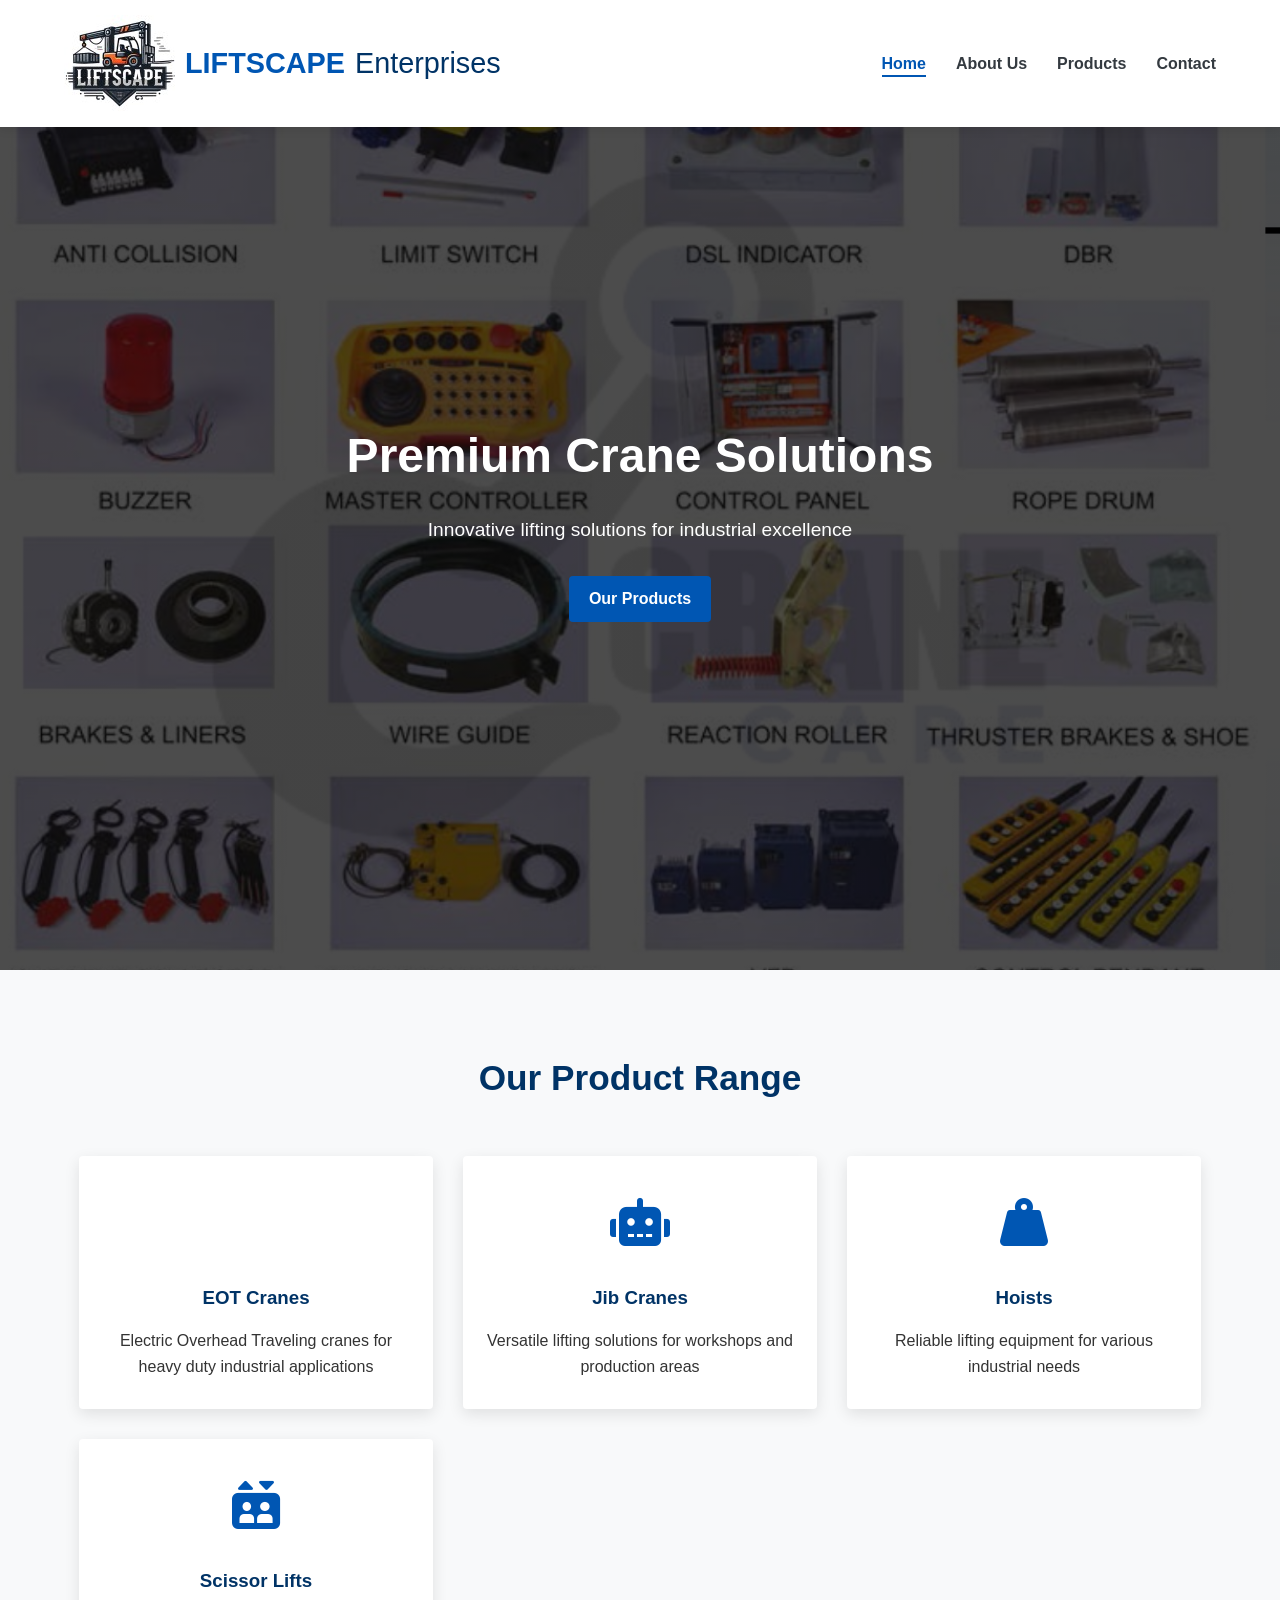
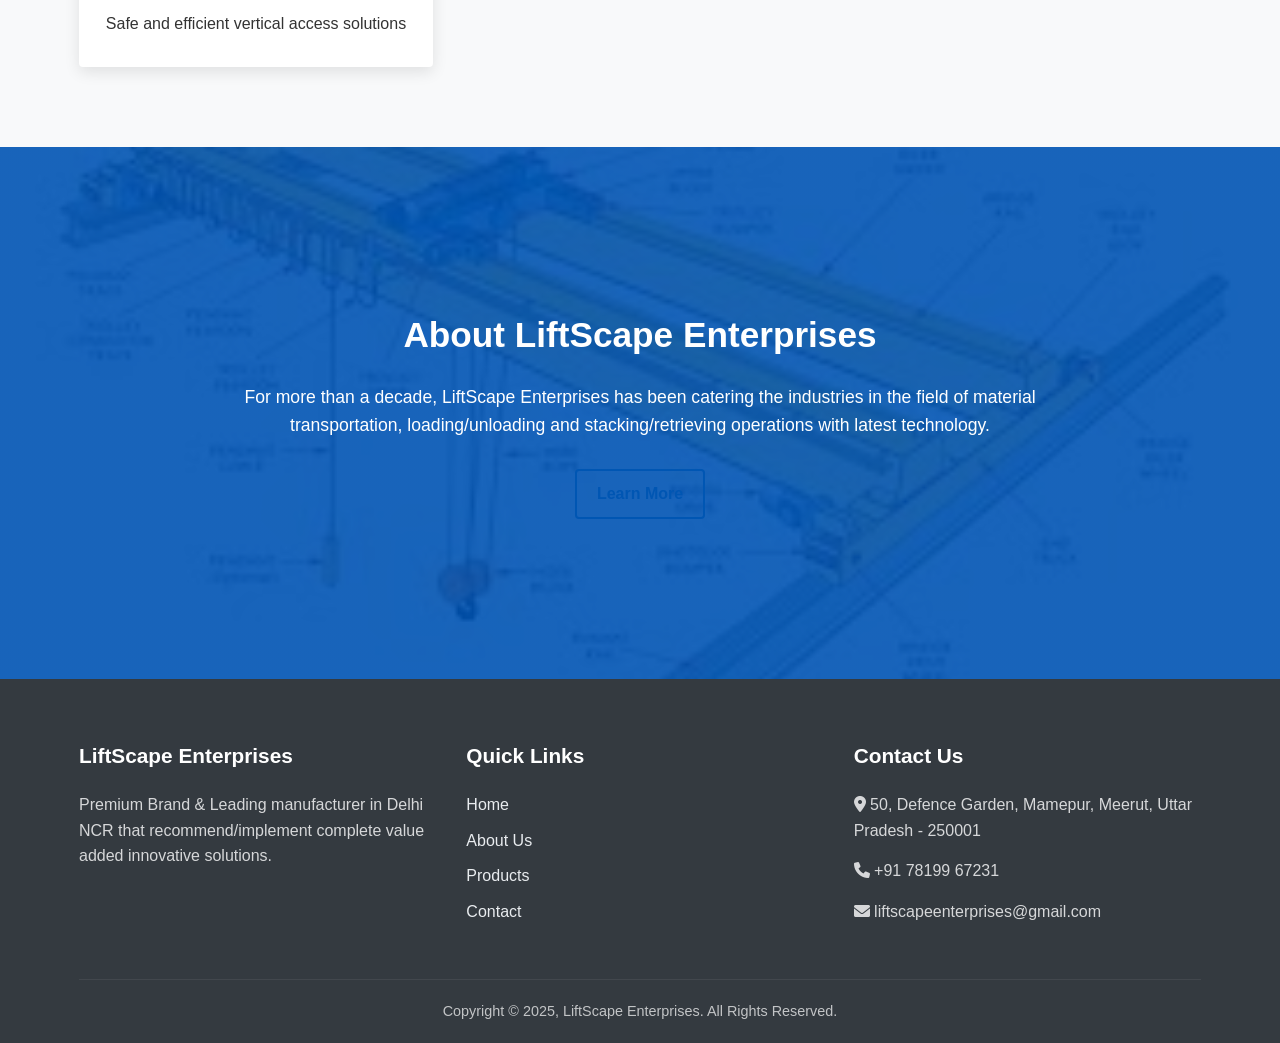
<file: index.html>
<!DOCTYPE html>
<html lang="en">
<head>
    <meta charset="UTF-8">
    <meta name="viewport" content="width=device-width, initial-scale=1.0">
    <title>LiftScape Enterprises - Premium Crane Solutions</title>
    <link rel="stylesheet" href="css/style.css">
    <link rel="stylesheet" href="css/animate.css">
    <link rel="stylesheet" href="https://cdnjs.cloudflare.com/ajax/libs/font-awesome/6.0.0-beta3/css/all.min.css">
</head>
<body>
    <!-- Header/Navigation -->
    <header>
        <div class="container">
            <div class="logo">
				<!-- <h1><img src="images/logo-liftscape.jpg">LIFTSCAPE<span>Enterprises</span></h1> -->
                <h1><img src="images/logo-liftscape.jpg">LIFTSCAPE<span>Enterprises</span></h1>
            </div>
            <nav>
                <ul>
                    <li class="active"><a href="index.html">Home</a></li>
                    <li><a href="about.html">About Us</a></li>
                    <li><a href="products.html">Products</a></li>
                    <li><a href="contact.html">Contact</a></li>
                </ul>
            </nav>
            <div class="mobile-menu">
                <i class="fas fa-bars"></i>
            </div>
        </div>
    </header>

    <!-- Hero Banner -->
    <section class="hero">
        <div class="container">
            <div class="hero-content">
                <h2 class="animate__animated animate__fadeInDown">Premium Crane Solutions</h2>
                <p class="animate__animated animate__fadeInUp">Innovative lifting solutions for industrial excellence</p>
                <a href="products.html" class="btn animate__animated animate__fadeInUp">Our Products</a>
            </div>
        </div>
    </section>

    <!-- Featured Products -->
    <section class="featured-products">
        <div class="container">
            <h2>Our Product Range</h2>
            <div class="products-grid">
                <div class="product-card">
                    <div class="product-icon">
                        <i class="fas fa-crane"></i>
                    </div>
                    <h3>EOT Cranes</h3>
                    <p>Electric Overhead Traveling cranes for heavy duty industrial applications</p>
                </div>
                <div class="product-card">
                    <div class="product-icon">
                        <i class="fas fa-robot"></i>
                    </div>
                    <h3>Jib Cranes</h3>
                    <p>Versatile lifting solutions for workshops and production areas</p>
                </div>
                <div class="product-card">
                    <div class="product-icon">
                        <i class="fas fa-weight-hanging"></i>
                    </div>
                    <h3>Hoists</h3>
                    <p>Reliable lifting equipment for various industrial needs</p>
                </div>
                <div class="product-card">
                    <div class="product-icon">
                        <i class="fas fa-elevator"></i>
                    </div>
                    <h3>Scissor Lifts</h3>
                    <p>Safe and efficient vertical access solutions</p>
                </div>
            </div>
        </div>
    </section>

    <!-- About Section -->
    <section class="about-preview">
        <div class="container">
            <div class="about-content">
                <h2>About LiftScape Enterprises</h2>
                <p>For more than a decade, LiftScape Enterprises has been catering the industries in the field of material transportation, loading/unloading and stacking/retrieving operations with latest technology.</p>
                <a href="about.html" class="btn btn-outline">Learn More</a>
            </div>
        </div>
    </section>

    <!-- Footer -->
    <footer>
        <div class="container">
            <div class="footer-grid">
                <div class="footer-col">
                    <h3>LiftScape Enterprises</h3>
                    <p>Premium Brand & Leading manufacturer in Delhi NCR that recommend/implement complete value added innovative solutions.</p>
                </div>
                <div class="footer-col">
                    <h3>Quick Links</h3>
                    <ul>
                        <li><a href="index.html">Home</a></li>
                        <li><a href="about.html">About Us</a></li>
                        <li><a href="products.html">Products</a></li>
                        <li><a href="contact.html">Contact</a></li>
                    </ul>
                </div>
                <div class="footer-col">
                    <h3>Contact Us</h3>
                    <p><i class="fas fa-map-marker-alt"></i> 50, Defence Garden, Mamepur, Meerut, Uttar Pradesh - 250001</p>
                    <p><i class="fas fa-phone"></i> +91 78199 67231 </p>
                    <p><i class="fas fa-envelope"></i> liftscapeenterprises@gmail.com</p>
                </div>
            </div>
            <div class="copyright">
                <p>Copyright &copy; 2025, LiftScape Enterprises. All Rights Reserved.</p>
            </div>
        </div>
    </footer>

    <script src="js/main.js"></script>
</body>
</html>
</file>
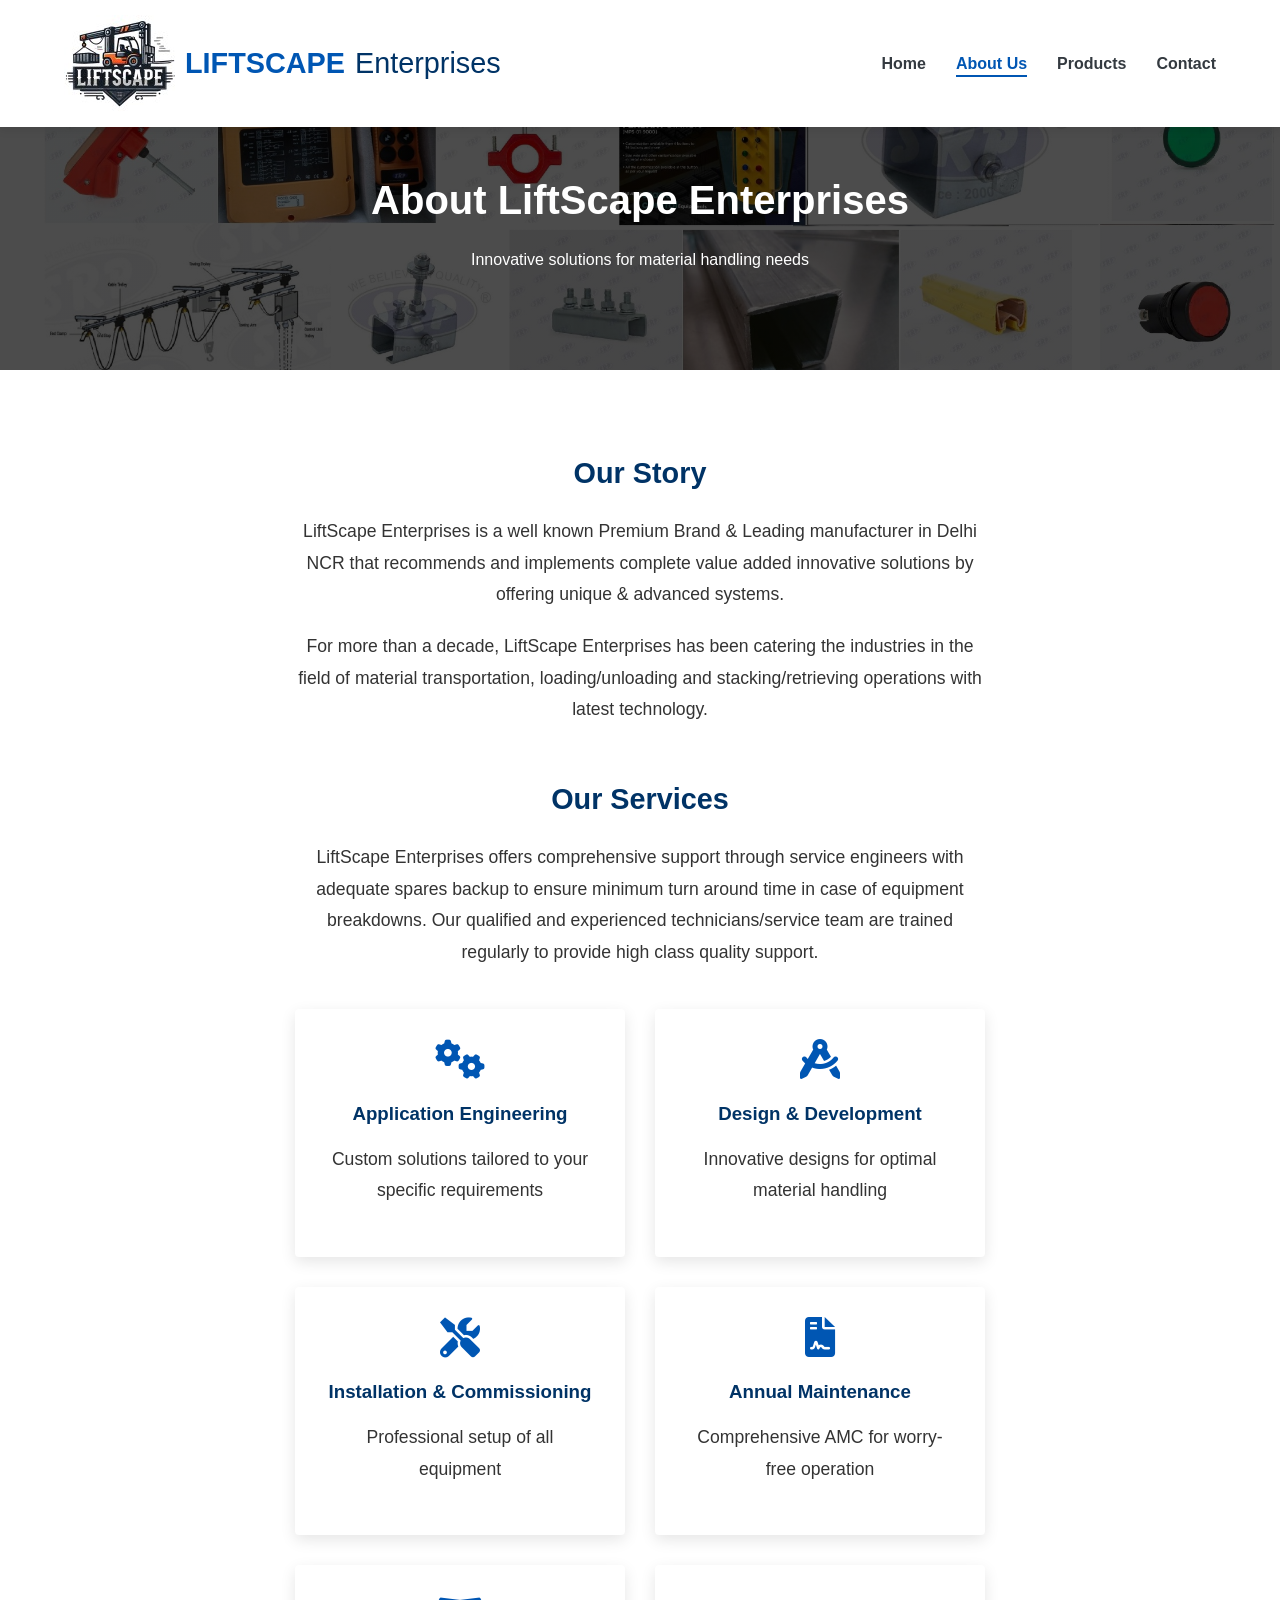
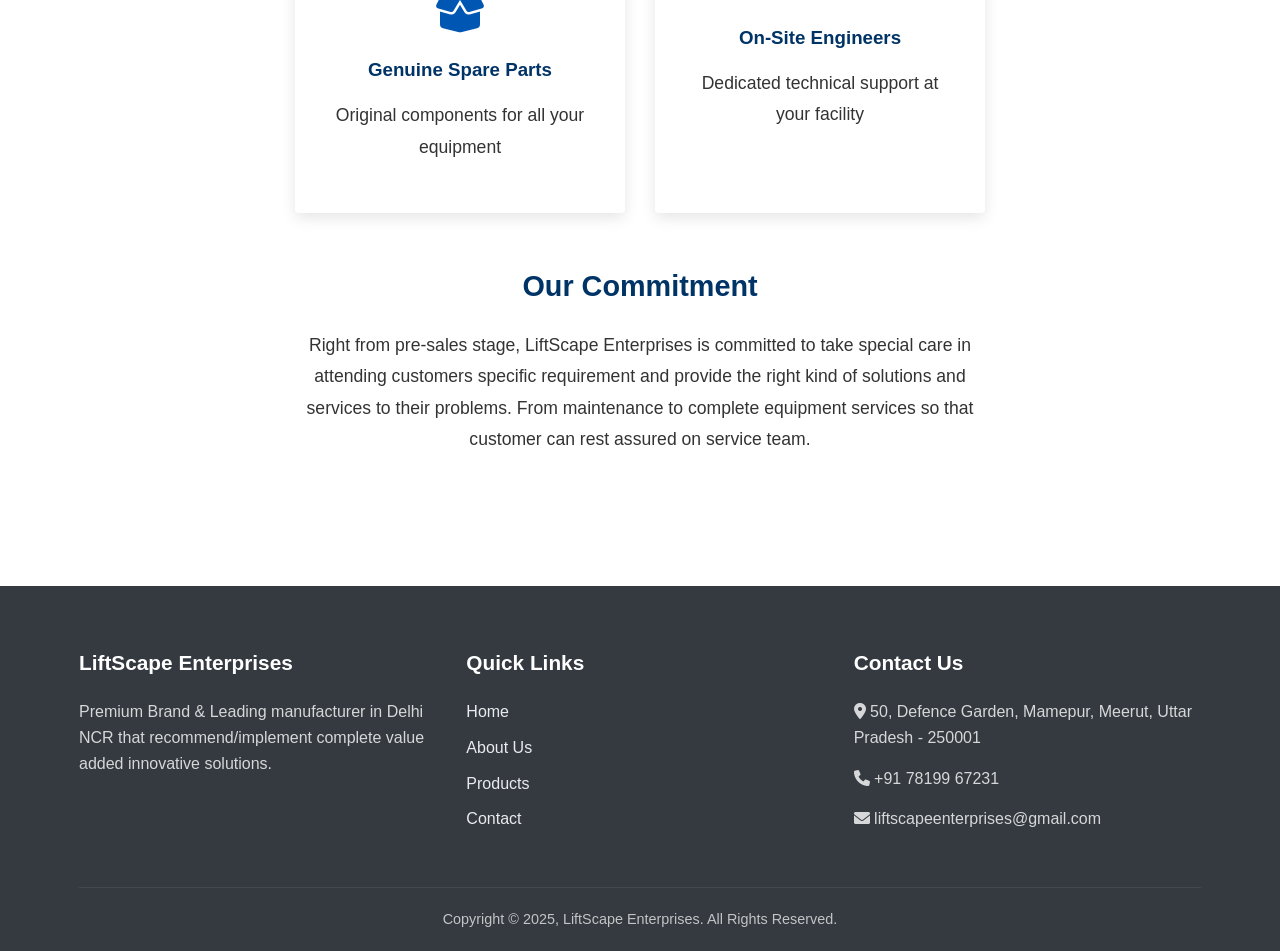
<file: about.html>
<!DOCTYPE html>
<html lang="en">
<head>
    <meta charset="UTF-8">
    <meta name="viewport" content="width=device-width, initial-scale=1.0">
    <title>About Us - LiftScape Enterprises</title>
    <link rel="stylesheet" href="css/style.css">
    <link rel="stylesheet" href="https://cdnjs.cloudflare.com/ajax/libs/font-awesome/6.0.0-beta3/css/all.min.css">
</head>
<body>
    <!-- Header/Navigation -->
    <header>
        <div class="container">
            <div class="logo">
                <h1><img src="images/logo-liftscape.jpg">LIFTSCAPE<span>Enterprises</span></h1>
            </div>
            <nav>
                <ul>
                    <li><a href="index.html">Home</a></li>
                    <li class="active"><a href="about.html">About Us</a></li>
                    <li><a href="products.html">Products</a></li>
                    <li><a href="contact.html">Contact</a></li>
                </ul>
            </nav>
            <div class="mobile-menu">
                <i class="fas fa-bars"></i>
            </div>
        </div>
    </header>

    <!-- Page Banner -->
    <section class="page-banner">
        <div class="container">
            <h1>About LiftScape Enterprises</h1>
            <p>Innovative solutions for material handling needs</p>
        </div>
    </section>

    <!-- About Content -->
    <section class="about-content">
        <div class="container">
            <div class="about-section">
                <h2>Our Story</h2>
                <p>LiftScape Enterprises is a well known Premium Brand & Leading manufacturer in Delhi NCR that recommends and implements complete value added innovative solutions by offering unique & advanced systems.</p>
                
                <p>For more than a decade, LiftScape Enterprises has been catering the industries in the field of material transportation, loading/unloading and stacking/retrieving operations with latest technology.</p>
            </div>
            
            <div class="about-section">
                <h2>Our Services</h2>
                <p>LiftScape Enterprises offers comprehensive support through service engineers with adequate spares backup to ensure minimum turn around time in case of equipment breakdowns. Our qualified and experienced technicians/service team are trained regularly to provide high class quality support.</p>
                
                <div class="services-grid">
                    <div class="service-card">
                        <i class="fas fa-cogs"></i>
                        <h3>Application Engineering</h3>
                        <p>Custom solutions tailored to your specific requirements</p>
                    </div>
                    <div class="service-card">
                        <i class="fas fa-drafting-compass"></i>
                        <h3>Design & Development</h3>
                        <p>Innovative designs for optimal material handling</p>
                    </div>
                    <div class="service-card">
                        <i class="fas fa-tools"></i>
                        <h3>Installation & Commissioning</h3>
                        <p>Professional setup of all equipment</p>
                    </div>
                    <div class="service-card">
                        <i class="fas fa-file-contract"></i>
                        <h3>Annual Maintenance</h3>
                        <p>Comprehensive AMC for worry-free operation</p>
                    </div>
                    <div class="service-card">
                        <i class="fas fa-box-open"></i>
                        <h3>Genuine Spare Parts</h3>
                        <p>Original components for all your equipment</p>
                    </div>
                    <div class="service-card">
                        <i class="fas fa-user-hard-hat"></i>
                        <h3>On-Site Engineers</h3>
                        <p>Dedicated technical support at your facility</p>
                    </div>
                </div>
            </div>
            
            <div class="about-section">
                <h2>Our Commitment</h2>
                <p>Right from pre-sales stage, LiftScape Enterprises is committed to take special care in attending customers specific requirement and provide the right kind of solutions and services to their problems. From maintenance to complete equipment services so that customer can rest assured on service team.</p>
            </div>
        </div>
    </section>

    <!-- Footer -->
    <footer>
        <div class="container">
            <div class="footer-grid">
                <div class="footer-col">
                    <h3>LiftScape Enterprises</h3>
                    <p>Premium Brand & Leading manufacturer in Delhi NCR that recommend/implement complete value added innovative solutions.</p>
                </div>
                <div class="footer-col">
                    <h3>Quick Links</h3>
                    <ul>
                        <li><a href="index.html">Home</a></li>
                        <li><a href="about.html">About Us</a></li>
                        <li><a href="products.html">Products</a></li>
                        <li><a href="contact.html">Contact</a></li>
                    </ul>
                </div>
                <div class="footer-col">
                    <h3>Contact Us</h3>
                    <p><i class="fas fa-map-marker-alt"></i> 50, Defence Garden, Mamepur, Meerut, Uttar Pradesh - 250001</p>
                    <p><i class="fas fa-phone"></i> +91 78199 67231 </p>
                    <p><i class="fas fa-envelope"></i> liftscapeenterprises@gmail.com </p>
                </div>
            </div>
            <div class="copyright">
                <p>Copyright &copy; 2025, LiftScape Enterprises. All Rights Reserved.</p>
            </div>
        </div>
    </footer>

    <script src="js/main.js"></script>
</body>
</html>
</file>
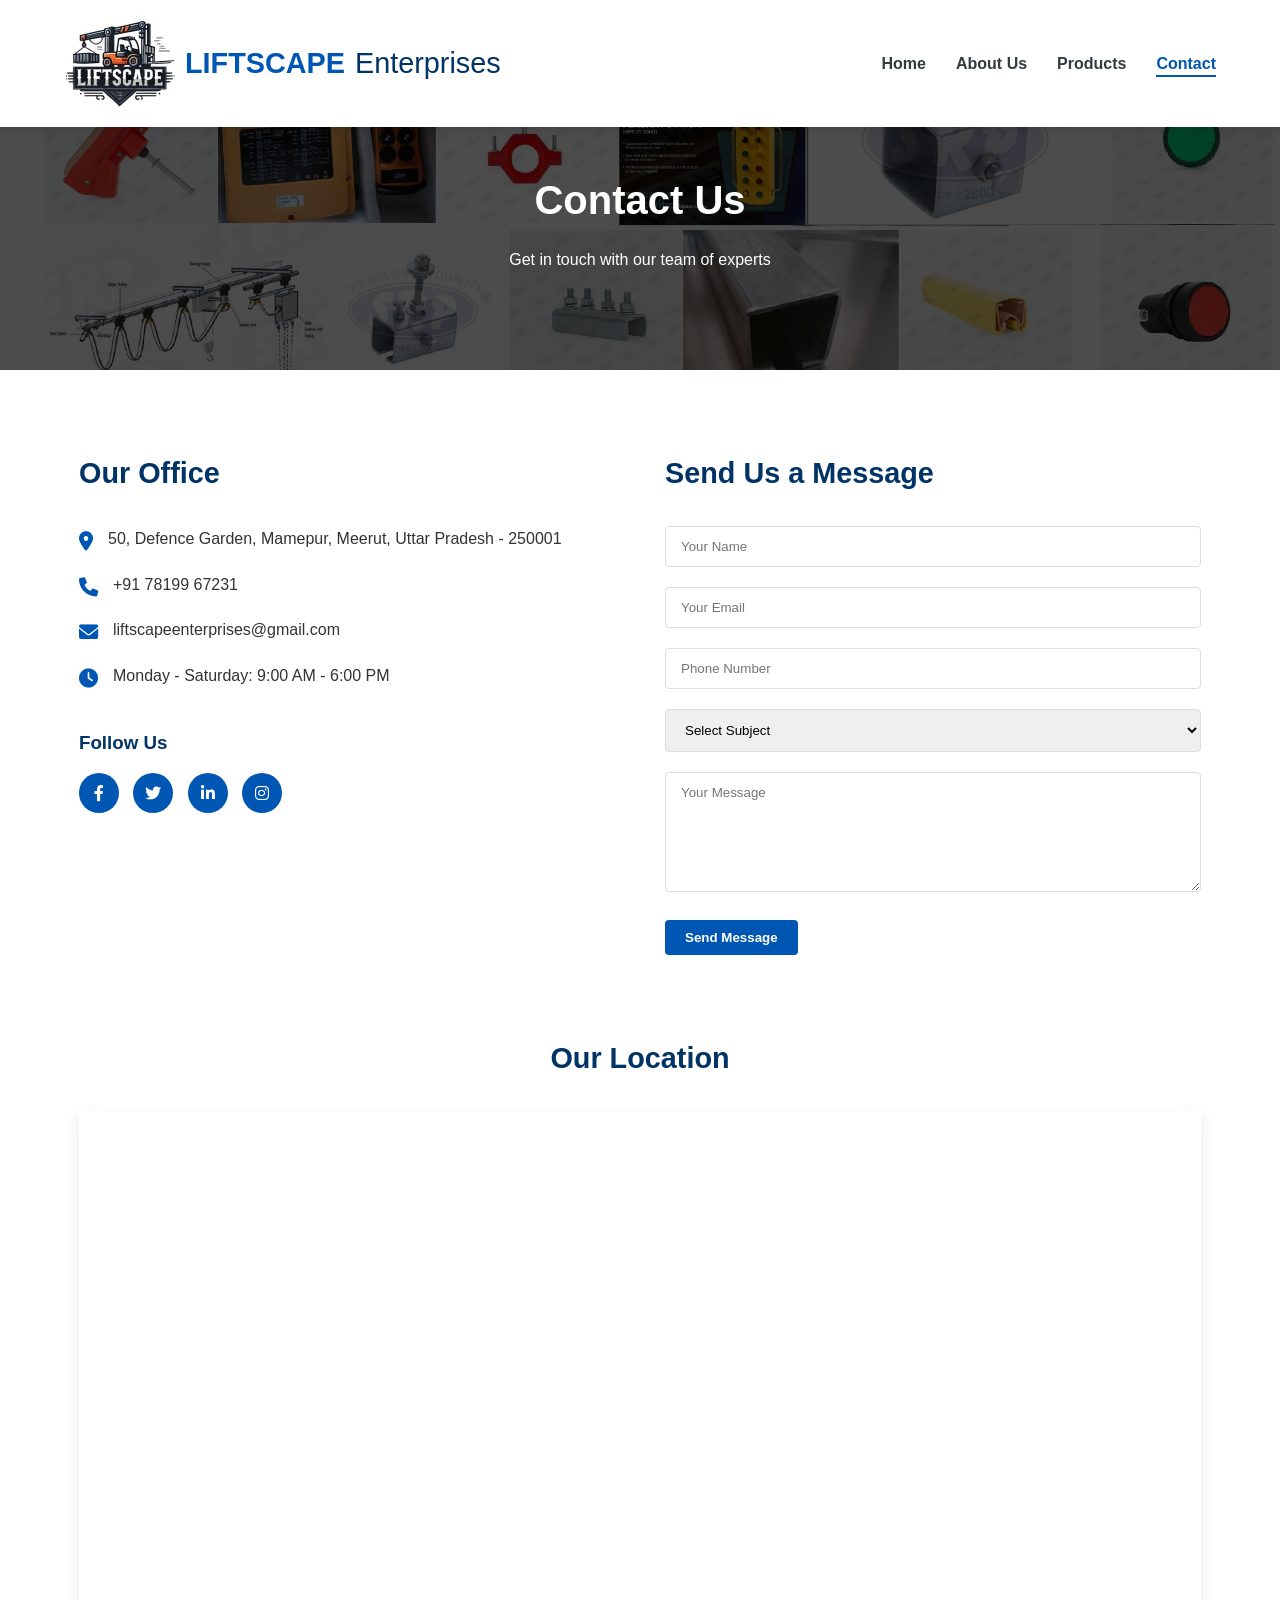
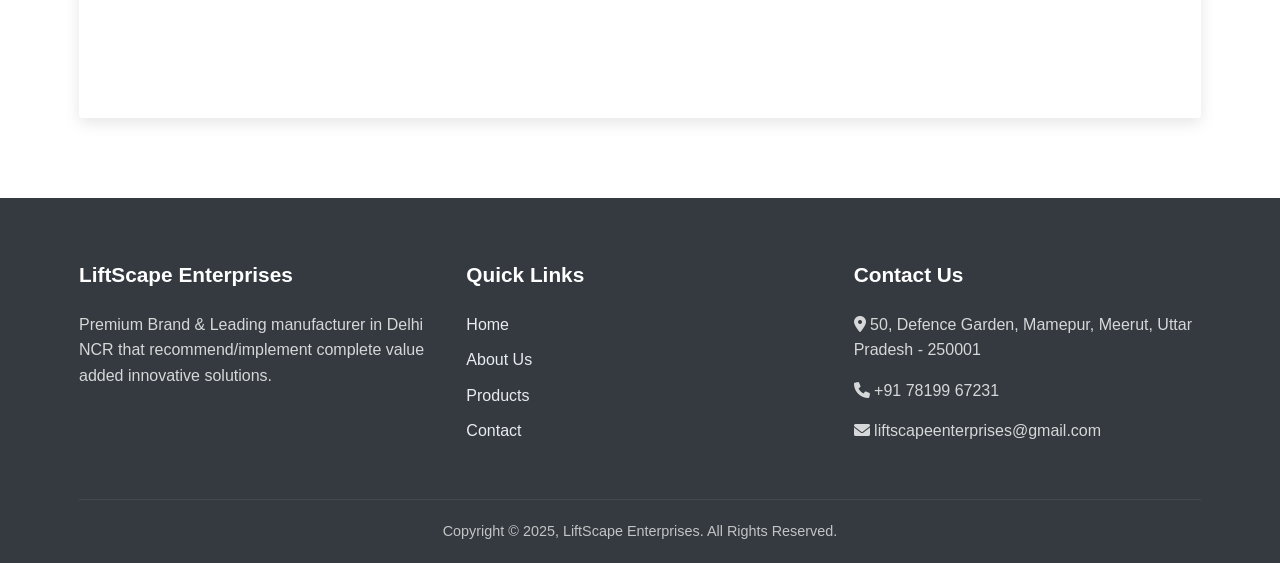
<file: contact.html>
<!DOCTYPE html>
<html lang="en">
<head>
    <meta charset="UTF-8">
    <meta name="viewport" content="width=device-width, initial-scale=1.0">
    <title>Contact Us - LiftScape Enterprises</title>
    <link rel="stylesheet" href="css/style.css">
    <link rel="stylesheet" href="https://cdnjs.cloudflare.com/ajax/libs/font-awesome/6.0.0-beta3/css/all.min.css">
</head>
<body>
    <!-- Header/Navigation -->
    <header>
        <div class="container">
            <div class="logo">
                <h1><img src="images/logo-liftscape.jpg">LIFTSCAPE<span>Enterprises</span></h1>
            </div>
            <nav>
                <ul>
                    <li><a href="index.html">Home</a></li>
                    <li><a href="about.html">About Us</a></li>
                    <li><a href="products.html">Products</a></li>
                    <li class="active"><a href="contact.html">Contact</a></li>
                </ul>
            </nav>
            <div class="mobile-menu">
                <i class="fas fa-bars"></i>
            </div>
        </div>
    </header>

    <!-- Page Banner -->
    <section class="page-banner">
        <div class="container">
            <h1>Contact Us</h1>
            <p>Get in touch with our team of experts</p>
        </div>
    </section>

    <!-- Contact Section -->
    <section class="contact-section">
        <div class="container">
            <div class="contact-grid">
                <div class="contact-info">
                    <h2>Our Office</h2>
                    <div class="info-item">
                        <i class="fas fa-map-marker-alt"></i>
                        <p>50, Defence Garden, Mamepur, Meerut, Uttar Pradesh - 250001</p>
                    </div>
                    <div class="info-item">
                        <i class="fas fa-phone"></i>
                        <p>+91 78199 67231</p>
                    </div>
                    <div class="info-item">
                        <i class="fas fa-envelope"></i>
                        <p>liftscapeenterprises@gmail.com</p>
                    </div>
                    <div class="info-item">
                        <i class="fas fa-clock"></i>
                        <p>Monday - Saturday: 9:00 AM - 6:00 PM</p>
                    </div>
                    
                    <div class="social-links">
                        <h3>Follow Us</h3>
                        <a href="#"><i class="fab fa-facebook-f"></i></a>
                        <a href="#"><i class="fab fa-twitter"></i></a>
                        <a href="#"><i class="fab fa-linkedin-in"></i></a>
                        <a href="https://www.instagram.com/liftscape_industrialsolutions?igsh=MW10c3dmcjNvZ3h6cA%3D%3D"
			target="_blank"
   			rel="noopener noreferrer">
			<i class="fab fa-instagram">
			</i></a>
                    </div>
                </div>
                
                <div class="contact-form">
    <h2>Send Us a Message</h2>
    <form action="https://formsubmit.co/rahul160788@yahoo.com" method="POST">
        <input type="hidden" name="_subject" value="New Enquiry from LiftScape Website">
        <input type="hidden" name="_captcha" value="false">
        <input type="hidden" name="_template" value="table">
        <input type="text" name="_honey" style="display:none">
        <div class="form-group">
            <input type="text" name="name" placeholder="Your Name" required>
        </div>
        <div class="form-group">
            <input type="email" name="email" placeholder="Your Email" required>
        </div>
        <div class="form-group">
            <input type="tel" name="phone" placeholder="Phone Number">
        </div>
        <div class="form-group">
            <select name="subject" required>
                <option value="">Select Subject</option>
                <option value="product-enquiry">Product Enquiry</option>
                <option value="service-request">Service Request</option>
                <option value="spare-parts">Spare Parts</option>
                <option value="feedback">Feedback</option>
                <option value="other">Other</option>
            </select>
        </div>
        <div class="form-group">
            <textarea name="message" placeholder="Your Message" rows="5" required></textarea>
        </div>
        <button type="submit" class="btn">Send Message</button>
    </form>
    <div id="formMessage"></div>
</div>
            </div>
        </div>
    </section>

    <!-- Map Section -->
    <section class="map-section">
        <div class="container">
            <h2>Our Location</h2>
            <div class="map-container">
                <iframe src="https://www.google.com/maps/embed?pb=!1m18!1m12!1m3!1d13954.206900601182!2d77.7309952295366!3d29.030258319159632!2m3!1f0!2f0!3f0!3m2!1i1024!2i768!4f13.1!3m3!1m2!1s0x390c65524ecc28b1%3A0xf5d27a5426c9ae29!2sMamepur%2C%20Uttar%20Pradesh%20250001!5e0!3m2!1sen!2sin!4v1750949816093!5m2!1sen!2sin" width="800" height="600" style="border:0;" allowfullscreen="" loading="lazy" referrerpolicy="no-referrer-when-downgrade"></iframe>
            </div>
        </div>
    </section>

    <!-- Footer -->
    <footer>
        <div class="container">
            <div class="footer-grid">
                <div class="footer-col">
                    <h3>LiftScape Enterprises</h3>
                    <p>Premium Brand & Leading manufacturer in Delhi NCR that recommend/implement complete value added innovative solutions.</p>
                </div>
                <div class="footer-col">
                    <h3>Quick Links</h3>
                    <ul>
                        <li><a href="index.html">Home</a></li>
                        <li><a href="about.html">About Us</a></li>
                        <li><a href="products.html">Products</a></li>
                        <li><a href="contact.html">Contact</a></li>
                    </ul>
                </div>
                <div class="footer-col">
                    <h3>Contact Us</h3>
                    <p><i class="fas fa-map-marker-alt"></i> 50, Defence Garden, Mamepur, Meerut, Uttar Pradesh - 250001</p>
                    <p><i class="fas fa-phone"></i> +91 78199 67231</p>
                    <p><i class="fas fa-envelope"></i> liftscapeenterprises@gmail.com</p>
                </div>
            </div>
            <div class="copyright">
                <p>Copyright &copy; 2025, LiftScape Enterprises. All Rights Reserved.</p>
            </div>
        </div>
    </footer>

    <script src="js/main.js"></script>
    <script src="js/contact.js"></script>
</body>
</html>
</file>
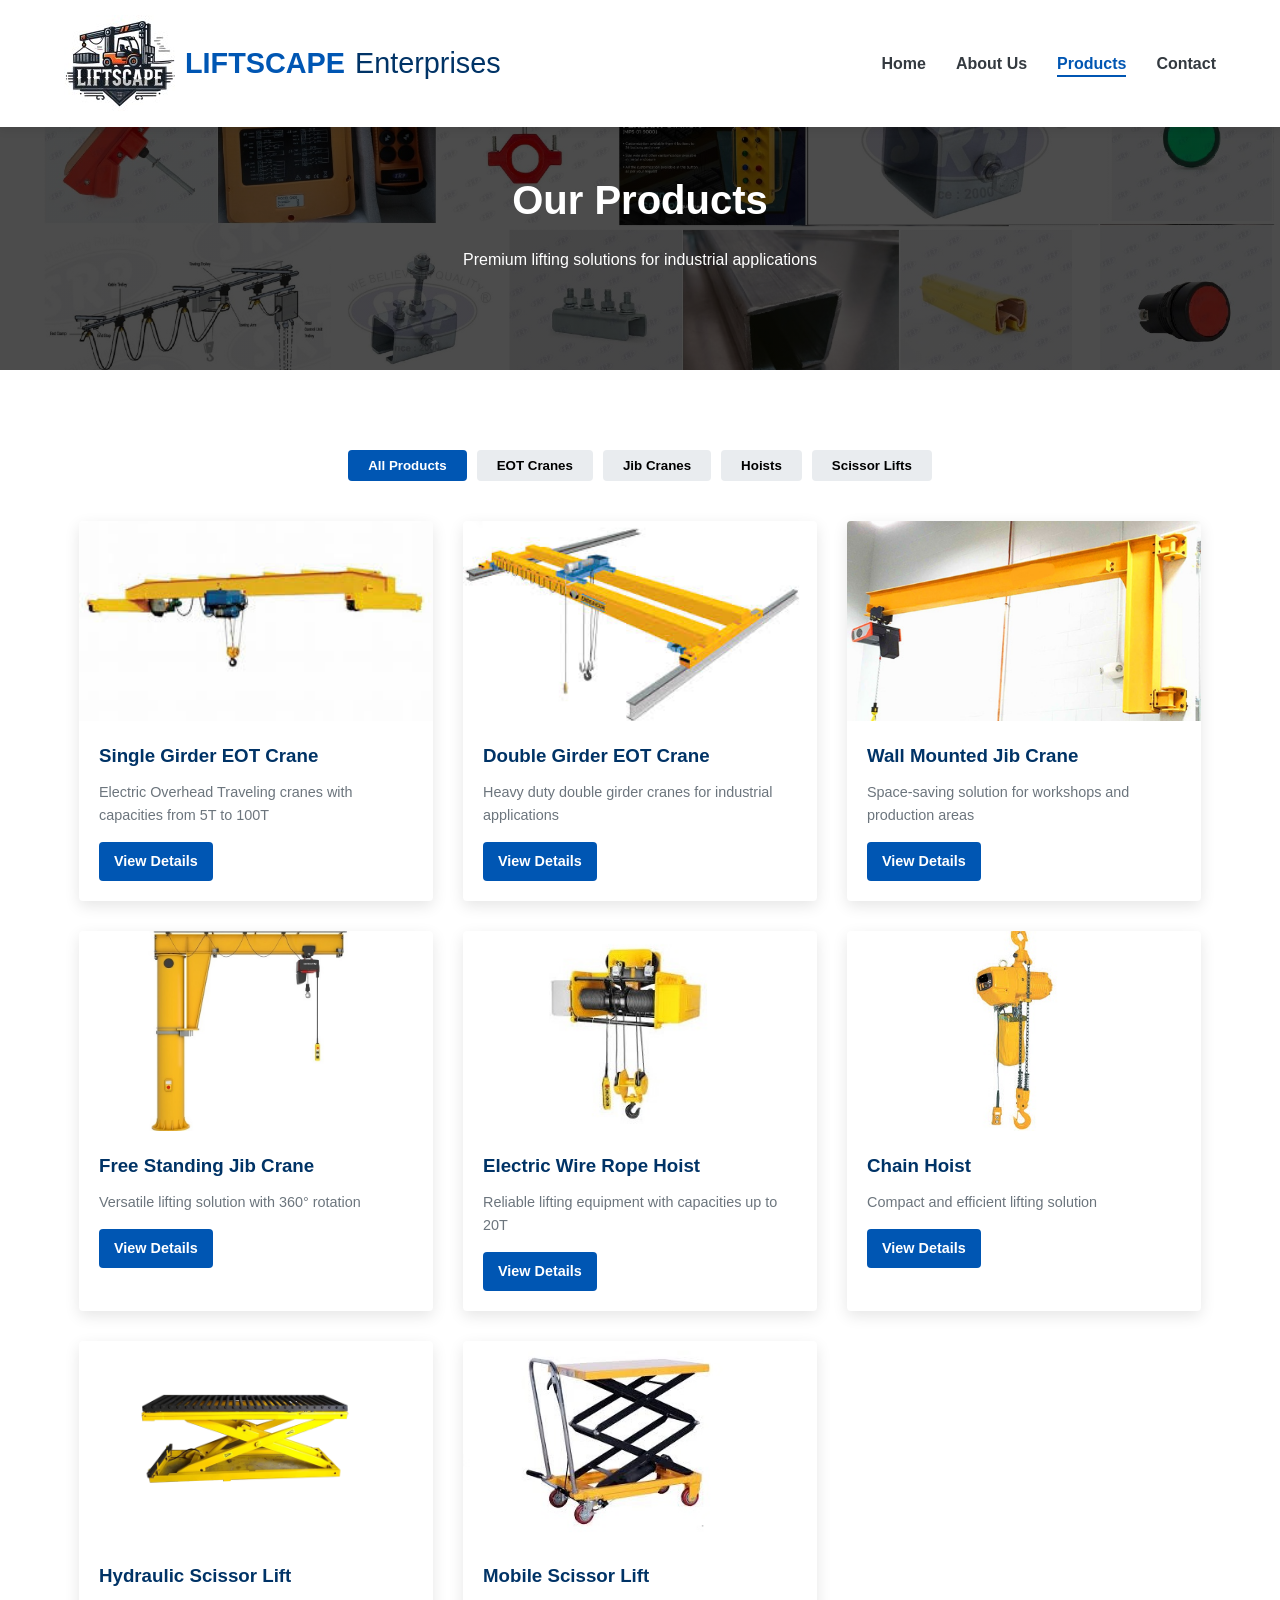
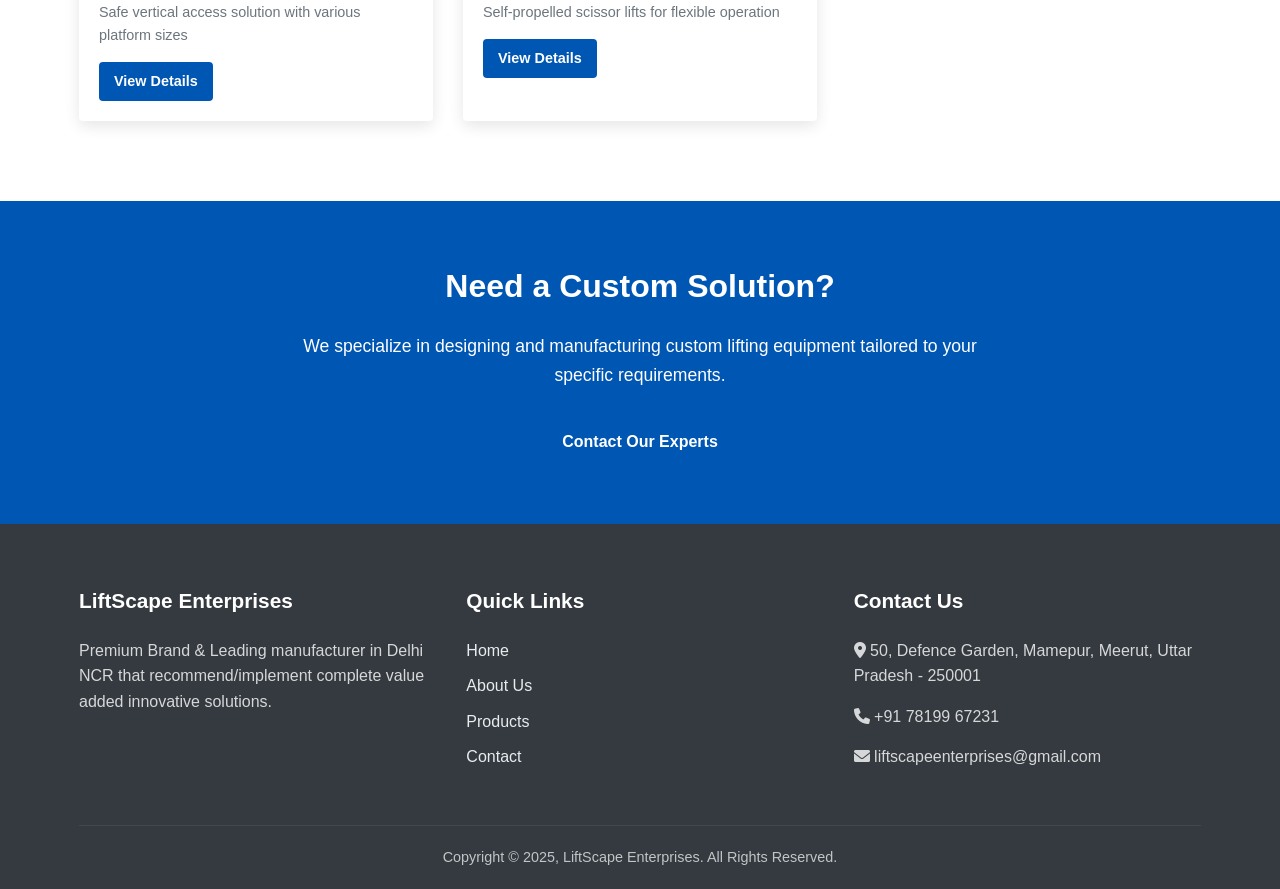
<file: products.html>
<!DOCTYPE html>
<html lang="en">
<head>
    <meta charset="UTF-8">
    <meta name="viewport" content="width=device-width, initial-scale=1.0">
    <title>Our Products - LiftScape Enterprises</title>
    <link rel="stylesheet" href="css/style.css">
    <link rel="stylesheet" href="https://cdnjs.cloudflare.com/ajax/libs/font-awesome/6.0.0-beta3/css/all.min.css">
</head>
<body>
    <!-- Header/Navigation -->
    <header>
        <div class="container">
            <div class="logo">
                <h1><img src="images/logo-liftscape.jpg">LIFTSCAPE<span>Enterprises</span></h1>
            </div>
            <nav>
                <ul>
                    <li><a href="index.html">Home</a></li>
                    <li><a href="about.html">About Us</a></li>
                    <li class="active"><a href="products.html">Products</a></li>
                    <li><a href="contact.html">Contact</a></li>
                </ul>
            </nav>
            <div class="mobile-menu">
                <i class="fas fa-bars"></i>
            </div>
        </div>
    </header>

    <!-- Page Banner -->
    <section class="page-banner">
        <div class="container">
            <h1>Our Products</h1>
            <p>Premium lifting solutions for industrial applications</p>
        </div>
    </section>

    <!-- Products Gallery -->
    <section class="products-gallery">
        <div class="container">
            <div class="product-categories">
                <button class="category-btn active" data-category="all">All Products</button>
                <button class="category-btn" data-category="eot">EOT Cranes</button>
                <button class="category-btn" data-category="jib">Jib Cranes</button>
                <button class="category-btn" data-category="hoists">Hoists</button>
                <button class="category-btn" data-category="lifts">Scissor Lifts</button>
            </div>
            
            <div class="products-grid">
                <div class="product-item" data-category="eot">
                    <div class="product-image">
                        <img src="images/eot-crane.jpg" alt="Single Girder EOT Crane">
                    </div>
                    <div class="product-info">
                        <h3>Single Girder EOT Crane</h3>
                        <p>Electric Overhead Traveling cranes with capacities from 5T to 100T</p>
                        <a href="#" class="btn btn-small">View Details</a>
                    </div>
                </div>
                
                <div class="product-item" data-category="eot">
                    <div class="product-image">
                        <img src="images/double-girder.jpg" alt="Double Girder EOT Crane">
                    </div>
                    <div class="product-info">
                        <h3>Double Girder EOT Crane</h3>
                        <p>Heavy duty double girder cranes for industrial applications</p>
                        <a href="#" class="btn btn-small">View Details</a>
                    </div>
                </div>
                
                <div class="product-item" data-category="jib">
                    <div class="product-image">
                        <img src="images/wall-mounted-jib-crane.jpg" alt="Jib Crane">
                    </div>
                    <div class="product-info">
                        <h3>Wall Mounted Jib Crane</h3>
                        <p>Space-saving solution for workshops and production areas</p>
                        <a href="#" class="btn btn-small">View Details</a>
                    </div>
                </div>
                
                <div class="product-item" data-category="jib">
                    <div class="product-image">
                        <img src="images/free-standing-jib.jpg" alt="Free Standing Jib Crane">
                    </div>
                    <div class="product-info">
                        <h3>Free Standing Jib Crane</h3>
                        <p>Versatile lifting solution with 360° rotation</p>
                        <a href="#" class="btn btn-small">View Details</a>
                    </div>
                </div>
                
                <div class="product-item" data-category="hoists">
                    <div class="product-image">
                        <img src="images/electric-wire-rope-hoist.jpg" alt="Electric Hoist">
                    </div>
                    <div class="product-info">
                        <h3>Electric Wire Rope Hoist</h3>
                        <p>Reliable lifting equipment with capacities up to 20T</p>
                        <a href="#" class="btn btn-small">View Details</a>
                    </div>
                </div>
                
                <div class="product-item" data-category="hoists">
                    <div class="product-image">
                        <img src="images/chain-hoist.jpg" alt="Chain Hoist">
                    </div>
                    <div class="product-info">
                        <h3>Chain Hoist</h3>
                        <p>Compact and efficient lifting solution</p>
                        <a href="#" class="btn btn-small">View Details</a>
                    </div>
                </div>
                
                <div class="product-item" data-category="lifts">
                    <div class="product-image">
                        <img src="images/hydraulic-scissor-lift.jpg" alt="Scissor Lift">
                    </div>
                    <div class="product-info">
                        <h3>Hydraulic Scissor Lift</h3>
                        <p>Safe vertical access solution with various platform sizes</p>
                        <a href="#" class="btn btn-small">View Details</a>
                    </div>
                </div>
                
                <div class="product-item" data-category="lifts">
                    <div class="product-image">
                        <img src="images/mobile-scissor.jpg" alt="Mobile Scissor Lift">
                    </div>
                    <div class="product-info">
                        <h3>Mobile Scissor Lift</h3>
                        <p>Self-propelled scissor lifts for flexible operation</p>
                        <a href="#" class="btn btn-small">View Details</a>
                    </div>
                </div>
            </div>
        </div>
    </section>

    <!-- Product Enquiry -->
    <section class="product-enquiry">
        <div class="container">
            <h2>Need a Custom Solution?</h2>
            <p>We specialize in designing and manufacturing custom lifting equipment tailored to your specific requirements.</p>
            <a href="contact.html" class="btn">Contact Our Experts</a>
        </div>
    </section>

    <!-- Footer -->
    <footer>
        <div class="container">
            <div class="footer-grid">
                <div class="footer-col">
                    <h3>LiftScape Enterprises</h3>
                    <p>Premium Brand & Leading manufacturer in Delhi NCR that recommend/implement complete value added innovative solutions.</p>
                </div>
                <div class="footer-col">
                    <h3>Quick Links</h3>
                    <ul>
                        <li><a href="index.html">Home</a></li>
                        <li><a href="about.html">About Us</a></li>
                        <li><a href="products.html">Products</a></li>
                        <li><a href="contact.html">Contact</a></li>
                    </ul>
                </div>
                <div class="footer-col">
                    <h3>Contact Us</h3>
                    <p><i class="fas fa-map-marker-alt"></i> 50, Defence Garden, Mamepur, Meerut, Uttar Pradesh - 250001</p>
                    <p><i class="fas fa-phone"></i> +91 78199 67231 </p>
                    <p><i class="fas fa-envelope"></i> liftscapeenterprises@gmail.com</p>
                </div>
            </div>
            <div class="copyright">
                <p>Copyright &copy; 2025, LiftScape Enterprises. All Rights Reserved.</p>
            </div>
        </div>
    </footer>

    <script src="js/main.js"></script>
</body>
</html>
</file>
<file: css/style.css>
/* Global Styles */
:root {
    --primary-color: #0056b3;
    --secondary-color: #003366;
    --accent-color: #ff6b00;
    --light-color: #f8f9fa;
    --dark-color: #343a40;
    --text-color: #333;
    --text-light: #6c757d;
    --white: #fff;
    --gray: #e9ecef;
    --border-radius: 4px;
    --box-shadow: 0 5px 15px rgba(0, 0, 0, 0.1);
    --transition: all 0.3s ease;
}

* {
    margin: 0;
    padding: 0;
    box-sizing: border-box;
}

body {
    font-family: 'Segoe UI', Tahoma, Geneva, Verdana, sans-serif;
    line-height: 1.6;
    color: var(--text-color);
    background-color: var(--white);
}

a {
    text-decoration: none;
    color: var(--primary-color);
    transition: var(--transition);
}

a:hover {
    color: var(--secondary-color);
}

img {
    max-width: 100%;
    height: auto;
}

ul {
    list-style: none;
}

.container {
    width: 90%;
    max-width: 1200px;
    margin: 0 auto;
    padding: 0 15px;
}

.btn {
    display: inline-block;
    background-color: var(--primary-color);
    color: var(--white);
    padding: 10px 20px;
    border-radius: var(--border-radius);
    font-weight: 600;
    transition: var(--transition);
    border: none;
    cursor: pointer;
}

.btn:hover {
    background-color: var(--secondary-color);
    color: var(--white);
    transform: translateY(-3px);
    box-shadow: var(--box-shadow);
}

.btn-outline {
    background-color: transparent;
    border: 2px solid var(--primary-color);
    color: var(--primary-color);
}

.btn-outline:hover {
    background-color: var(--primary-color);
    color: var(--white);
}

.btn-small {
    padding: 8px 15px;
    font-size: 0.9rem;
}

.text-center {
    text-align: center;
}

.section-padding {
    padding: 80px 0;
}

/* Header Styles */
header {
    background-color: var(--white);
    box-shadow: 0 2px 10px rgba(0, 0, 0, 0.1);
    position: fixed;
    width: 100%;
    top: 0;
    z-index: 1000;
    transition: var(--transition);
}

header.scrolled {
    box-shadow: 0 5px 20px rgba(0, 0, 0, 0.1);
}

header .container {
    display: flex;
    justify-content: space-between;
    align-items: center;
    padding: 15px 0;
}

.logo h1 {
    font-size: 1.8rem;
    color: var(--primary-color);
	display: flex;
	align-items: center; /* Vertically centers logo & text */
	gap: 10px; /* Adds spacing between logo and text */
}

.logo h1 span {
    color: var(--secondary-color);
    font-weight: 300;
}

nav ul {
    display: flex;
}

nav ul li {
    margin-left: 30px;
}

nav ul li a {
    color: var(--dark-color);
    font-weight: 600;
    position: relative;
}

nav ul li a::after {
    content: '';
    position: absolute;
    width: 0;
    height: 2px;
    background-color: var(--primary-color);
    bottom: -5px;
    left: 0;
    transition: var(--transition);
}

nav ul li a:hover::after,
nav ul li.active a::after {
    width: 100%;
}

nav ul li.active a {
    color: var(--primary-color);
}

.mobile-menu {
    display: none;
    font-size: 1.5rem;
    cursor: pointer;
    color: var(--primary-color);
}

/* Hero Section */
.hero {
    background: linear-gradient(rgba(0, 0, 0, 0.7), rgba(0, 0, 0, 0.7)), url('../images/hero-bg.jpg') no-repeat center center/cover;
    height: 100vh;
    display: flex;
    align-items: center;
    text-align: center;
    color: var(--white);
    margin-top: 70px;
}

.hero-content h2 {
    font-size: 3rem;
    margin-bottom: 20px;
}

.hero-content p {
    font-size: 1.2rem;
    margin-bottom: 30px;
    max-width: 700px;
    margin-left: auto;
    margin-right: auto;
}

/* Featured Products */
.featured-products {
    padding: 80px 0;
    background-color: var(--light-color);
}

.featured-products h2 {
    text-align: center;
    margin-bottom: 50px;
    font-size: 2.2rem;
    color: var(--secondary-color);
}

.products-grid {
    display: grid;
    grid-template-columns: repeat(auto-fit, minmax(250px, 1fr));
    gap: 30px;
}

.product-card {
    background-color: var(--white);
    padding: 30px 20px;
    border-radius: var(--border-radius);
    text-align: center;
    box-shadow: var(--box-shadow);
    transition: var(--transition);
}

.product-card:hover {
    transform: translateY(-10px);
    box-shadow: 0 15px 30px rgba(0, 0, 0, 0.1);
}

.product-icon {
    font-size: 3rem;
    color: var(--primary-color);
    margin-bottom: 20px;
}

.product-card h3 {
    margin-bottom: 15px;
    color: var(--secondary-color);
}

/* About Preview */
.about-preview {
    padding: 80px 0;
    background: linear-gradient(rgba(0, 84, 180, 0.9), rgba(0, 84, 180, 0.9)), url('../images/about-bg.jpg') no-repeat center center/cover;
    color: var(--white);
}

.about-content {
    max-width: 800px;
    margin: 0 auto;
    text-align: center;
}

.about-content h2 {
    font-size: 2.2rem;
    margin-bottom: 20px;
}

.about-content p {
    margin-bottom: 30px;
    font-size: 1.1rem;
}

/* Page Banner */
.page-banner {
    background: linear-gradient(rgba(0, 0, 0, 0.7), rgba(0, 0, 0, 0.7)), url('../images/products-bg.jpg') no-repeat center center/cover;
    height: 300px;
    display: flex;
    align-items: center;
    text-align: center;
    color: var(--white);
    margin-top: 70px;
}

.page-banner h1 {
    font-size: 2.5rem;
    margin-bottom: 15px;
}

/* About Content */
.about-content {
    padding: 80px 0;
}

.about-section {
    margin-bottom: 50px;
}

.about-section h2 {
    color: var(--secondary-color);
    margin-bottom: 20px;
    font-size: 1.8rem;
}

.about-section p {
    margin-bottom: 20px;
    line-height: 1.8;
}

.services-grid {
    display: grid;
    grid-template-columns: repeat(auto-fit, minmax(300px, 1fr));
    gap: 30px;
    margin-top: 40px;
}

.service-card {
    background-color: var(--white);
    padding: 30px;
    border-radius: var(--border-radius);
    box-shadow: var(--box-shadow);
    text-align: center;
    transition: var(--transition);
}

.service-card:hover {
    transform: translateY(-5px);
    box-shadow: 0 10px 25px rgba(0, 0, 0, 0.1);
}

.service-card i {
    font-size: 2.5rem;
    color: var(--primary-color);
    margin-bottom: 20px;
}

.service-card h3 {
    margin-bottom: 15px;
    color: var(--secondary-color);
}

/* Products Gallery */
.products-gallery {
    padding: 80px 0;
}

.product-categories {
    display: flex;
    justify-content: center;
    flex-wrap: wrap;
    gap: 10px;
    margin-bottom: 40px;
}

.category-btn {
    padding: 8px 20px;
    background-color: var(--gray);
    border: none;
    border-radius: var(--border-radius);
    cursor: pointer;
    transition: var(--transition);
    font-weight: 600;
}

.category-btn:hover,
.category-btn.active {
    background-color: var(--primary-color);
    color: var(--white);
}

.products-grid {
    display: grid;
    grid-template-columns: repeat(auto-fill, minmax(280px, 1fr));
    gap: 30px;
}

.product-item {
    background-color: var(--white);
    border-radius: var(--border-radius);
    overflow: hidden;
    box-shadow: var(--box-shadow);
    transition: var(--transition);
}

.product-item:hover {
    transform: translateY(-5px);
    box-shadow: 0 10px 25px rgba(0, 0, 0, 0.1);
}

.product-image {
    height: 200px;
    overflow: hidden;
}

.product-image img {
    width: 100%;
    height: 100%;
    object-fit: cover;
    transition: var(--transition);
}

.product-item:hover .product-image img {
    transform: scale(1.05);
}

.product-info {
    padding: 20px;
}

.product-info h3 {
    margin-bottom: 10px;
    color: var(--secondary-color);
}

.product-info p {
    margin-bottom: 15px;
    color: var(--text-light);
    font-size: 0.9rem;
}

/* Product Enquiry */
.product-enquiry {
    padding: 60px 0;
    background-color: var(--primary-color);
    color: var(--white);
    text-align: center;
}

.product-enquiry h2 {
    margin-bottom: 20px;
    font-size: 2rem;
}

.product-enquiry p {
    max-width: 700px;
    margin: 0 auto 30px;
    font-size: 1.1rem;
}

/* Contact Section */
.contact-section {
    padding: 80px 0;
}

.contact-grid {
    display: grid;
    grid-template-columns: repeat(auto-fit, minmax(300px, 1fr));
    gap: 50px;
}

.contact-info h2 {
    color: var(--secondary-color);
    margin-bottom: 30px;
    font-size: 1.8rem;
}

.info-item {
    display: flex;
    align-items: flex-start;
    margin-bottom: 20px;
}

.info-item i {
    font-size: 1.2rem;
    color: var(--primary-color);
    margin-right: 15px;
    margin-top: 5px;
}

.social-links {
    margin-top: 40px;
}

.social-links h3 {
    margin-bottom: 15px;
    color: var(--secondary-color);
}

.social-links a {
    display: inline-flex;
    align-items: center;
    justify-content: center;
    width: 40px;
    height: 40px;
    background-color: var(--primary-color);
    color: var(--white);
    border-radius: 50%;
    margin-right: 10px;
    transition: var(--transition);
}

.social-links a:hover {
    background-color: var(--secondary-color);
    transform: translateY(-3px);
}

.contact-form h2 {
    color: var(--secondary-color);
    margin-bottom: 30px;
    font-size: 1.8rem;
}

.form-group {
    margin-bottom: 20px;
}

.form-group input,
.form-group select,
.form-group textarea {
    width: 100%;
    padding: 12px 15px;
    border: 1px solid #ddd;
    border-radius: var(--border-radius);
    font-family: inherit;
    transition: var(--transition);
}

.form-group input:focus,
.form-group select:focus,
.form-group textarea:focus {
    outline: none;
    border-color: var(--primary-color);
    box-shadow: 0 0 0 3px rgba(0, 86, 179, 0.1);
}

.form-group textarea {
    resize: vertical;
    min-height: 120px;
}

#formMessage {
    margin-top: 20px;
    padding: 10px;
    border-radius: var(--border-radius);
    display: none;
}

#formMessage.success {
    background-color: #d4edda;
    color: #155724;
    display: block;
}

#formMessage.error {
    background-color: #f8d7da;
    color: #721c24;
    display: block;
}

/* Map Section */
.map-section {
    padding-bottom: 80px;
}

.map-section h2 {
    text-align: center;
    margin-bottom: 30px;
    color: var(--secondary-color);
    font-size: 1.8rem;
}

.map-container {
    border-radius: var(--border-radius);
    overflow: hidden;
    box-shadow: var(--box-shadow);
}

/* Footer */
footer {
    background-color: var(--dark-color);
    color: var(--white);
    padding: 60px 0 0;
}

.footer-grid {
    display: grid;
    grid-template-columns: repeat(auto-fit, minmax(250px, 1fr));
    gap: 40px;
    margin-bottom: 40px;
}

.footer-col h3 {
    color: var(--white);
    margin-bottom: 20px;
    font-size: 1.3rem;
}

.footer-col p {
    margin-bottom: 15px;
    opacity: 0.8;
}

.footer-col ul li {
    margin-bottom: 10px;
}

.footer-col ul li a {
    color: var(--gray);
    transition: var(--transition);
}

.footer-col ul li a:hover {
    color: var(--white);
    padding-left: 5px;
}

.footer-col .info-item {
    margin-bottom: 15px;
}

.footer-col .info-item i {
    color: var(--white);
    opacity: 0.8;
}

.copyright {
    text-align: center;
    padding: 20px 0;
    border-top: 1px solid rgba(255, 255, 255, 0.1);
    font-size: 0.9rem;
    opacity: 0.7;
}

/* Animations */
@keyframes fadeIn {
    from { opacity: 0; }
    to { opacity: 1; }
}

.fade-in {
    animation: fadeIn 1s ease-in;
}

/* Responsive Styles */
@media (max-width: 992px) {
    .hero-content h2 {
        font-size: 2.5rem;
    }
}

@media (max-width: 768px) {
    nav {
        position: fixed;
        top: 70px;
        left: -100%;
        width: 80%;
        height: calc(100vh - 70px);
        background-color: var(--white);
        flex-direction: column;
        padding: 30px;
        box-shadow: 0 5px 10px rgba(0, 0, 0, 0.1);
        transition: var(--transition);
    }

    nav.active {
        left: 0;
    }

    nav ul {
        flex-direction: column;
    }

    nav ul li {
        margin: 15px 0;
    }

    .mobile-menu {
        display: block;
    }

    .hero {
        height: 80vh;
    }

    .hero-content h2 {
        font-size: 2rem;
    }

    .section-padding {
        padding: 60px 0;
    }
}

@media (max-width: 576px) {
    .hero-content h2 {
        font-size: 1.8rem;
    }

    .hero-content p {
        font-size: 1rem;
    }

    .btn {
        padding: 8px 15px;
    }

    .page-banner h1 {
        font-size: 2rem;
    }
}
</file>
